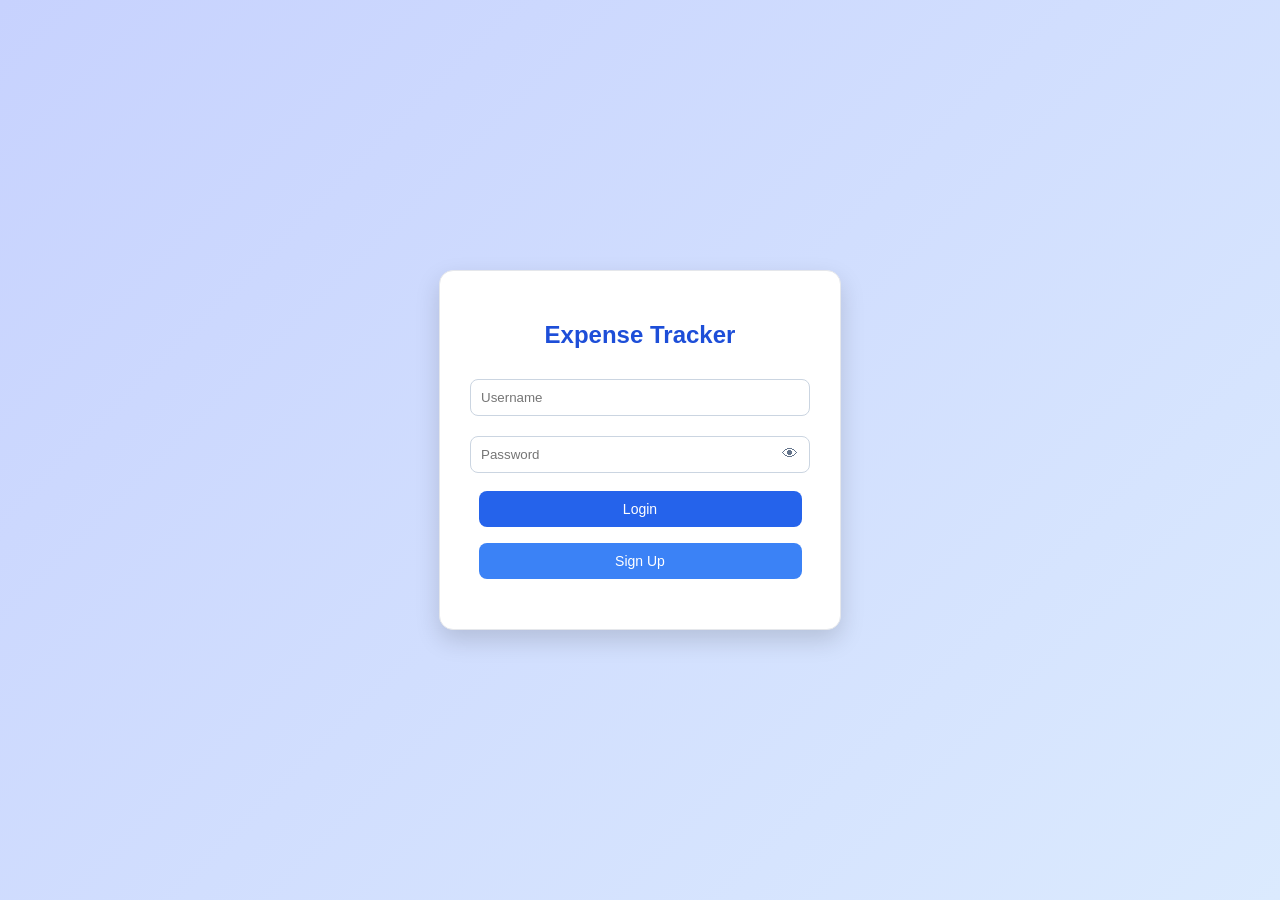
<file: index.html>
<!DOCTYPE html>
<html lang="en">
<head>
    <meta charset="UTF-8">
    <title>Login - Expense Tracker</title>
    <link rel="stylesheet" href="style.css">
</head>

<body>

<div class="container">

    <h2>Expense Tracker</h2>

    <input type="text" id="username" placeholder="Username">

    <div class="password-box">
    <input type="password" id="password" placeholder="Password">
    <span class="toggle" onclick="togglePassword()" id="eyeIcon">👁</span>
    </div>

    <button onclick="login()">Login</button>
    <button onclick="register()">Sign Up</button>

    <p id="msg"></p>

</div>

<script src="script.js"></script>
</body>
</html>
</file>
<file: style.css>
body {
    font-family: Arial;
    background: linear-gradient(135deg, #c7d2fe, #dbeafe);
    display: flex;
    justify-content: center;
    align-items: center;
    height: 100vh;
    margin: 0;
}

.container {
    background: #ffffff;
    padding: 30px;
    border-radius: 14px;
    width: 340px;
    box-shadow: 0px 10px 25px rgba(0,0,0,0.15);
    text-align: center;
    border: 1px solid #e5e7eb;
}

h2 {
    color: #1d4ed8;
    margin-bottom: 20px;
}

input {
    width: 100%;
    padding: 10px;
    margin: 10px 0;
    border: 1px solid #cbd5e1;
    border-radius: 8px;
    outline: none;
    box-sizing: border-box;
}


input:focus {
    border-color: #3b82f6;
    box-shadow: 0 0 6px rgba(59, 130, 246, 0.3);
}

.password-box {
    position: relative;
    width: 100%;
}

.password-box input {
    width: 100%;
    padding: 10px 40px 10px 10px; 
    /* right padding for eye icon space */
    margin: 10px 0;
    border: 1px solid #cbd5e1;
    border-radius: 8px;
    box-sizing: border-box;
}

.toggle {
    position: absolute;
    right: 12px;
    top: 50%;
    transform: translateY(-50%);
    cursor: pointer;
    font-size: 16px;
    color: #64748b;
}

button {
    width: 95%;
    padding: 10px;
    margin: 8px 0;
    border: none;
    border-radius: 8px;
    cursor: pointer;
    font-size: 14px;
    transition: 0.2s;
}

button:nth-of-type(1) {
    background: #2563eb;
    color: white;
}

button:nth-of-type(2) {
    background: #3b82f6;
    color: white;
}

button:hover {
    opacity: 0.92;
    transform: scale(1.02);
}

#msg {
    font-size: 12px;
    color: #ef4444;
}

.dropdown {
    position: relative;
    width: 100%;
}

.dropdown input {
    width: 100%;
    padding: 10px;
    margin: 10px 0;
    border: 1px solid #cbd5e1;
    border-radius: 8px;
    box-sizing: border-box;
    cursor: pointer;
}

.dropdown-box {
    display: none;
    position: absolute;
    top: 45px;
    left: 0;
    width: 100%;
    background: white;
    border: 1px solid #e5e7eb;
    border-radius: 8px;
    box-shadow: 0px 5px 15px rgba(0,0,0,0.1);
    z-index: 10;
}

.dropdown-box div {
    padding: 10px;
    cursor: pointer;
    font-size: 14px;
}

.dropdown-box div:hover {
    background: #eff6ff;
}



/* ===== DASHBOARD PAGE LAYOUT FIX ===== */
body.dashboard-page {
    display: block;
    background: linear-gradient(135deg, #c7d2fe, #dbeafe);
    min-height: 100vh;
}

/* MAIN DASHBOARD CONTAINER */
body.dashboard-page .dashboard {
    width: 95%;
    max-width: 1100px;
    margin: 40px auto;
    background: #ffffff;
    padding: 30px;
    border-radius: 14px;
    box-shadow: 0px 10px 25px rgba(0,0,0,0.12);
}

/* MAKE FORM LOOK LIKE A SECTION CARD */
.form-box {
    background: #f8fafc;
    padding: 20px;
    border-radius: 12px;
    margin-bottom: 20px;
}

/* TABLE LOOK MORE APP-LIKE */
table {
    margin-top: 15px;
    background: white;
    border-radius: 10px;
    overflow: hidden;
}

/* TITLE IMPROVEMENT */
.dashboard h2 {
    font-size: 22px;
    margin-bottom: 15px;
}

.header{
    display:flex;
    justify-content:space-between;
    align-items:center;
    margin-bottom:20px;
}

.logout-btn{
    width:auto !important;
    background:#ef4444;
    color:white;
    padding:10px 18px;
    border:none;
    border-radius:8px;
    cursor:pointer;
}

.logout-btn:hover{
    background:#dc2626;
}

.summary{
    display:flex;
    gap:20px;
    margin-bottom:20px;
}

.card{
    flex:1;
    background:white;
    padding:20px;
    border-radius:12px;
    box-shadow:0 2px 8px rgba(0,0,0,0.08);
    border-left:5px solid #2563eb;
}

.card h3{
    margin:0;
    font-size:16px;
    color:#64748b;
}

.card p{
    margin-top:10px;
    font-size:24px;
    font-weight:bold;
    color:#2563eb;
}

.budget-box{
    display:flex;
    gap:10px;
    margin-bottom:20px;
}

.budget-box input{
    flex:1;
}

.budget-box button{
    width:auto;
    padding:10px 20px;
}

.expense-item{
    background:white;
    padding:15px;
    border-radius:12px;
    margin-bottom:12px;
    box-shadow:0 2px 8px rgba(0,0,0,0.08);

    display:flex;
    justify-content:space-between;
    align-items:center;
}

.expense-left h4{
    margin:0;
    color:#2563eb;
}

.expense-left p{
    margin:5px 0;
    color:#64748b;
    font-size:14px;
}

.expense-right{
    text-align:right;
}

.expense-right h3{
    margin:0;
    color:#111827;
}

.delete-btn{
    background:#ef4444;
    color:white;
    border:none;
    padding:6px 12px;
    border-radius:6px;
    cursor:pointer;
    margin-top:8px;
}
.card:nth-child(1){
    border-left:5px solid #2563eb;
}s

.card:nth-child(2){
    border-left:5px solid #10b981;
}

.card:nth-child(3){
    border-left:5px solid #f59e0b;
}
</file>
